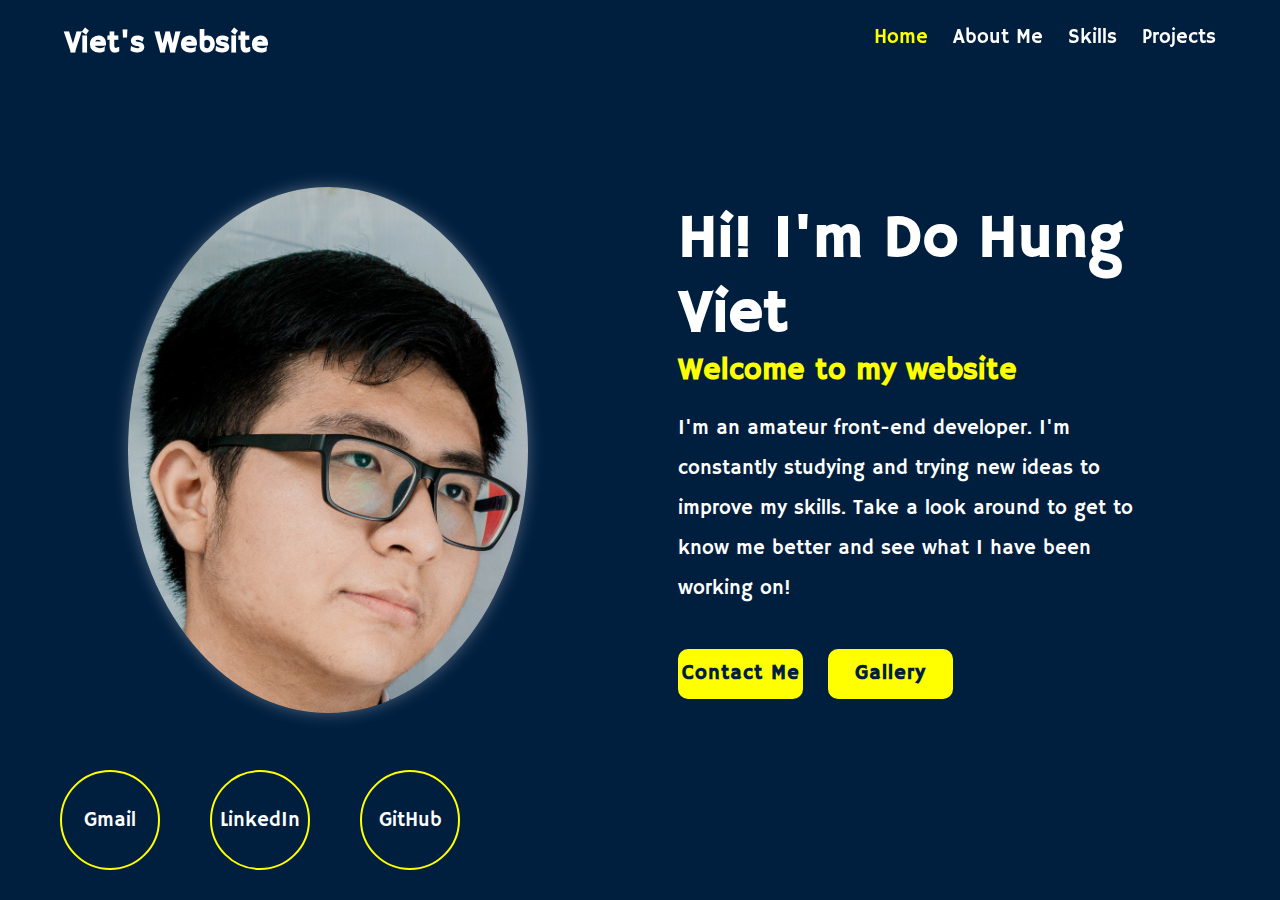
<file: index.html>
<!DOCTYPE html>
<html lang="en">

<head>
    <meta charset="UTF-8">
    <meta name="viewport" content="width=device-width, initial-scale=1.0">
    <title>Viet's Portfolio Webpage</title>
    <link rel="stylesheet" href="style.css">
</head>

<body>
    <header class="header">
        <a href="#" class="logo">Viet's Website</a>
        <nav class="navbar">
            <a href="#" class="active">Home</a>
            <a href="aboutme.html">About Me</a>
            <a href="skills.html">Skills</a>
            <a href="projects.html">Projects</a>
        </nav>
    </header>

    <main>
        <div class="homepage">
            <img src="image/ava.jpg" alt="My Picture" class="ava_img">
            <div class="homepage_content">
                <h1>Hi! I'm Do Hung Viet</h1>
                <h3>Welcome to my website</h3>
                <p> I'm an amateur front-end developer. I'm constantly studying and 
                    trying new ideas to improve my skills. Take a look around to get to know me
                     better and see what I have been working on!</p>
                <div class="flow_but">
                    <a href="https://www.facebook.com/profile.php?id=100022475332425">Contact Me</a>
                    <a href="gallery.html">Gallery</a>
                </div>
            </div>
        </div>

    </main>

    <footer>
        <div class="social_media">
            <a href="#">Gmail</a>
            <a href="https://www.linkedin.com/in/viet-do-97921433a/">LinkedIn</a>
            <a href="https://github.com/VietDH2104">GitHub</a>
        </div>
    </footer>

</body>

</html>
</file>
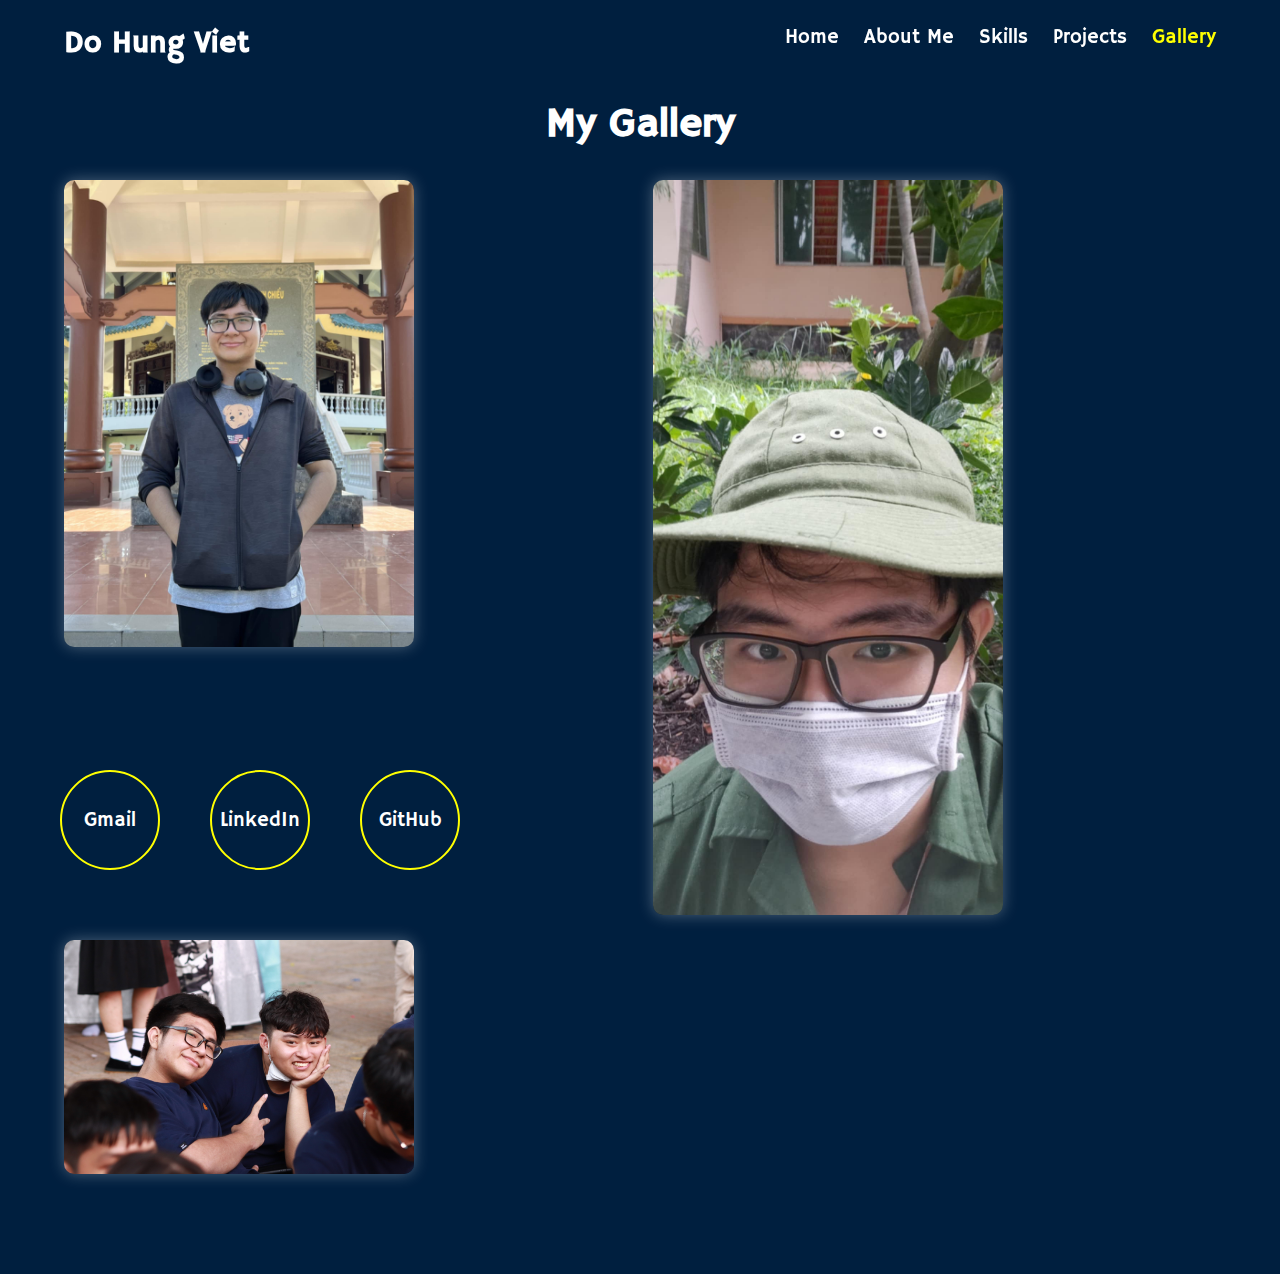
<file: gallery.html>
<!DOCTYPE html>
<html lang="en">
<head>
    <meta charset="UTF-8">
    <meta name="viewport" content="width=device-width, initial-scale=1.0">
    <title>Viet's Portfolio Webpage</title>
    <link rel="stylesheet" href="style.css">
</head>
<body>
    <header class="header">
        <a href="index.html" class="logo">Do Hung Viet</a>
        <nav class="navbar">
            <a href="index.html">Home</a>
            <a href="aboutme.html">About Me</a>
            <a href="skills.html">Skills</a>
            <a href="projects.html">Projects</a>
            <a href="gallery.html" class="active">Gallery</a>
        </nav>
    </header>

    <main class="gallery-container">
        <h1>My Gallery</h1>
        <div class="gallery">
            <img src="image/2.jpg" alt="Image 1">
            <img src="image/3.jpg" alt="Image 2">
            <img src="image/1.jpg" alt="Image 3">
        </div>
    </main>

    <footer>
        <div class="social_media">
            <a href="#">Gmail</a>
            <a href="https://www.linkedin.com/in/viet-do-97921433a/">LinkedIn</a>
            <a href="https://github.com/VietDH2104">GitHub</a>
        </div>
    </footer>
</body>
</html>
</file>
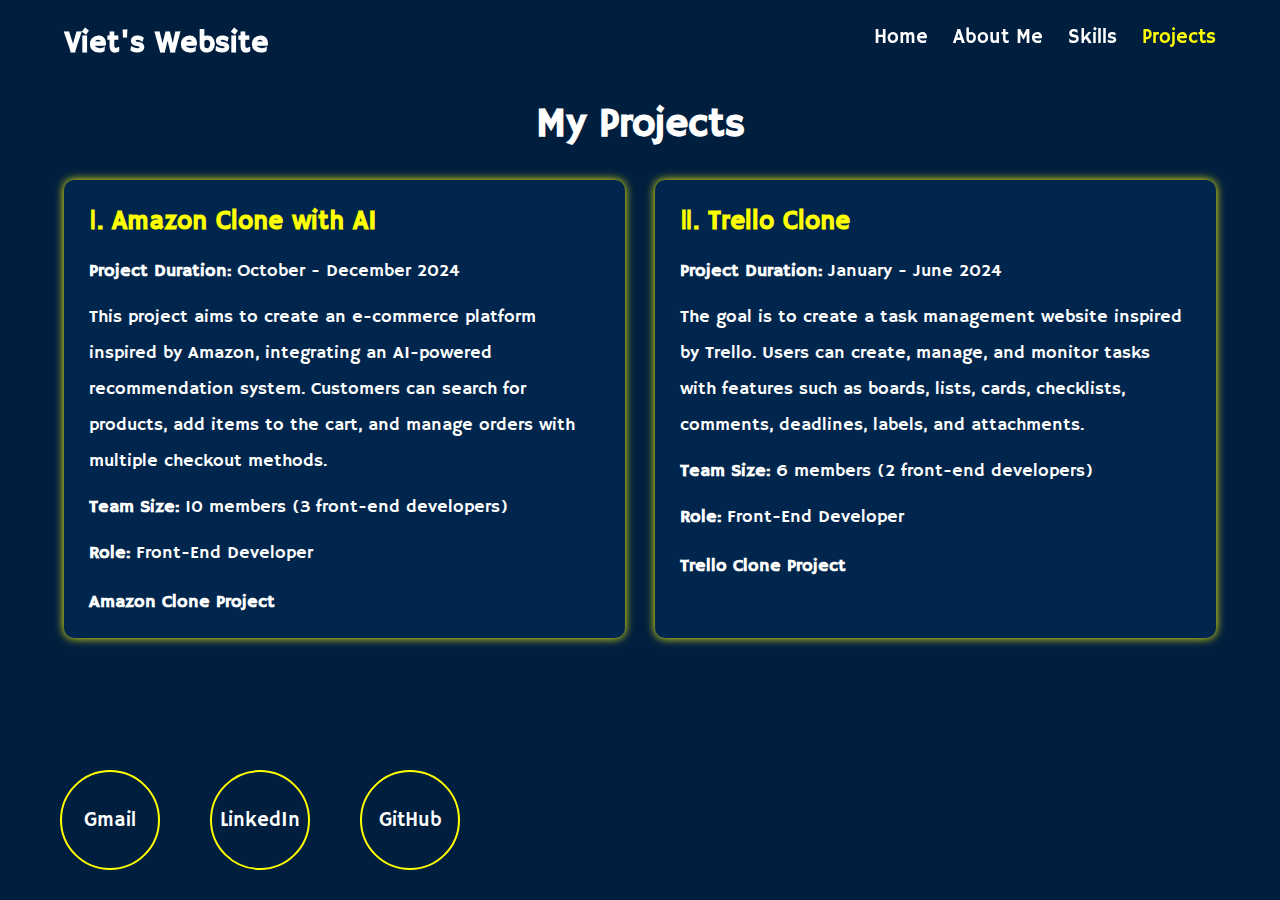
<file: projects.html>
<!DOCTYPE html>
<html lang="en">

<head>
    <meta charset="UTF-8">
    <meta name="viewport" content="width=device-width, initial-scale=1.0">
    <title>Viet's Portfolio Webpage</title>
    <link rel="stylesheet" href="style.css">
</head>

<body>
    <header class="header">
        <a href="index.html" class="logo">Viet's Website</a>
        <nav class="navbar">
            <a href="index.html">Home</a>
            <a href="about.html">About Me</a>
            <a href="skills.html">Skills</a>
            <a href="projects.html" class="active">Projects</a>
        </nav>
    </header>

    <main class="projects-container">
        <h1>My Projects</h1>
        <div class="projects-grid">
            <div class="project-card">
                <h2>Ⅰ. Amazon Clone with AI</h2>
                <p><strong>Project Duration:</strong> October - December 2024</p>
                <p>This project aims to create an e-commerce platform inspired by Amazon, integrating an AI-powered
                    recommendation system. Customers can search for products, add items to the cart, and manage orders
                    with multiple checkout methods.</p>
                <p><strong>Team Size:</strong> 10 members (3 front-end developers)</p>
                <p><strong>Role:</strong> Front-End Developer</p>
                <a href="https://github.com/KhoiDang1209/AI-Shopping-System.git" target="_blank" class="project-link">
                    Amazon Clone Project
                </a>
            </div>

            <div class="project-card">
                <h2>Ⅱ. Trello Clone</h2>
                <p><strong>Project Duration:</strong> January - June 2024</p>
                <p>The goal is to create a task management website inspired by Trello. Users can create, manage, and
                    monitor tasks with features such as boards, lists, cards, checklists, comments, deadlines, labels,
                    and attachments.</p>
                <p><strong>Team Size:</strong> 6 members (2 front-end developers)</p>
                <p><strong>Role:</strong> Front-End Developer</p>
                <a href="https://github.com/vogiaan1904/TaskManagementWeb" target="_blank" class="project-link">
                    Trello Clone Project
                </a>
            </div>
        </div>
    </main>

    <footer>
        <div class="social_media">
            <a href="#">Gmail</a>
            <a href="https://www.linkedin.com/in/viet-do-97921433a/">LinkedIn</a>
            <a href="https://github.com/VietDH2104">GitHub</a>
        </div>
    </footer>
</body>

</html>
</file>
<file: style.css>
@font-face {
    font-family: 'Custom';
    src: url(font/HammersmithOne-Regular.ttf);
    font-weight: normal;
    font-style: normal;
}

* {
    margin: 0;
    padding: 0;
    box-sizing: border-box;
    font-family: 'Custom', sans-serif;
}

body {
    background-color: #001f3f;
    color: white;

}

.header {
    position: fixed;
    top: 0px;
    left: 0px;
    width: 100%;
    padding: 25px 5%;
    background-color: transparent;
    display: flex;
    justify-content: space-between;
    z-index: 125;
}

.logo {
    font-size: 30px;
    color: white;
    text-decoration: none;
    font-weight: bold;
    position: relative;
}

.navbar a {
    font-size: 20px;
    color: white;
    text-decoration: none;
    font-weight: normal;
    margin-left: 20px;
    transition: 0.5s;
}

.navbar a:hover,
.navbar a.active {
    color: hsl(60, 100%, 50%);
}

.homepage {
    height: 100vh;
    display: flex;
    align-items: center;
    padding: 0 10%;
}

.homepage_content {
    max-width: 1000px;
}

.homepage_content h1 {
    font-size: 60px;
    font-weight: bold;
}

.homepage_content h3 {
    font-size: 30px;
    font-weight: bold;
    color: hsl(60, 100%, 50%);
}

.homepage_content p {
    font-size: 20px;
    margin: 20px 0px 40px;
    line-height: 2.0;
}

.homepage_content .flow_but {
    width: 275px;
    height: 50px;
    display: flex;
    justify-content: space-between;
    margin-top: 10px;
}

.flow_but a {
    width: 125px;
    height: 100%;
    display: inline-flex;
    background-color: hsl(60, 100%, 50%);
    border: 2px solid hsl(60, 100%, 50%);
    border-radius: 10px;
    font-size: 20px;
    text-decoration: none;
    color: #001f3f;
    font-weight: bold;
    justify-content: center;
    letter-spacing: 1px;
    align-items: center;
    position: relative;
    transition: 0.5s;
    z-index: 1;
    overflow: hidden;
}

.flow_but a:hover {
    color: yellow;
}

.flow_but a::before {
    content: '';
    position: absolute;
    top: 0px;
    left: 0px;
    width: 0px;
    height: 100%;
    background-color: #001f3f;
    z-index: -1;
    transition: 0.5s;
}

.flow_but a:hover::before {
    width: 100%;
}

.social_media {
    position: absolute;
    bottom: 30px;
    width: 400px;
    display: flex;
    justify-content: space-between;
    left: 60px;
}

.social_media a {
    width: 100px;
    height: 100px;
    display: inline-flex;
    justify-content: center;
    align-items: center;
    background-color: transparent;
    border: 2px solid yellow;
    border-radius: 50%;
    font-size: 20px;
    color: white;
    text-decoration: none;
    position: relative;
    overflow: hidden;
    z-index: 1;
    transition: 0.5s;
}

.social_media a:hover {
    color: #001f3f;
}

.social_media a::before {
    content: '';
    position: absolute;
    top: 0px;
    left: 0px;
    width: 0px;
    height: 100%;
    background-color: yellow;
    z-index: -1;
    transition: 0.5s;
}

.social_media a:hover::before {
    width: 100%;
}

.ava_img {
    width: 400px;
    height: auto;
    border-radius: 55%;
    box-shadow: 0px 0px 15px rgba(255, 255, 255, 0.3);
    margin-right: 150px;
}

/* Gallery page start here */
.gallery-container {
    text-align: center;
    padding: 100px 5%;
}

.gallery-container h1 {
    font-size: 40px;
    margin-bottom: 30px;
}

.gallery {
    display: grid;
    grid-template-columns: repeat(2, 1fr);
    gap: 25px;
    justify-content: center;
}

.gallery img {
    width: 100%;
    max-width: 350px;
    height: auto;
    border-radius: 10px;
    box-shadow: 0px 0px 15px rgba(255, 255, 255, 0.3);
    transition: transform 0.3s ease-in-out;
}

.gallery img:hover {
    transform: scale(1.05);
}

/* AboutMe page start here */

.about-container {
    text-align: center;
    padding: 120px 10%;
}

.about-container h1 {
    font-size: 50px;
    margin-bottom: 30px;
    color: hsl(60, 100%, 50%);
}

.about-list {
    list-style: none;
    font-size: 22px;
    line-height: 2.0;
    text-align: left;
    max-width: 800px;
    margin: 0 auto;
}

.about-list li {
    margin-bottom: 20px;
    font-weight: bold;
}

/*Skills page start here*/

.skills-container {
    text-align: center;
    padding: 120px 10%;
}

.skills-container h1 {
    font-size: 50px;
    margin-bottom: 30px;
    color: hsl(60, 100%, 50%);
}

.skills-list {
    list-style: none;
    font-size: 22px;
    line-height: 2.0;
    text-align: left;
    max-width: 800px;
    margin: 0 auto;
    font-weight: bold;
}

.skills-list ul {
    list-style: none;
    margin-left: 20px;
    font-weight: normal;
}

.skills-list ul li {
    margin-bottom: 10px;
}

/* Projects page start here */

.projects-container {
    text-align: center;
    padding: 100px 5%;
}

.projects-container h1 {
    font-size: 40px;
    margin-bottom: 30px;
}

.projects-grid {
    display: grid;
    grid-template-columns: repeat(2, 1fr);
    gap: 30px;
    justify-content: center;
}

.project-card {
    background-color: #00264d;
    padding: 25px;
    border-radius: 10px;
    box-shadow: 0px 0px 10px yellow;
    text-align: left;
}

.project-card h2 {
    font-size: 26px;
    color: hsl(60, 100%, 50%);
    margin-bottom: 15px;
}

.project-card p {
    font-size: 18px;
    margin-bottom: 10px;
    line-height: 2.0;
}

.project-link {
    display: inline-block;
    margin-top: 10px;
    font-size: 18px;
    color: white;
    text-decoration: none;
    font-weight: bold;
    transition: color 0.5s;
}

.project-link:hover {
    color: yellow;
    text-decoration: none;
}
</file>
